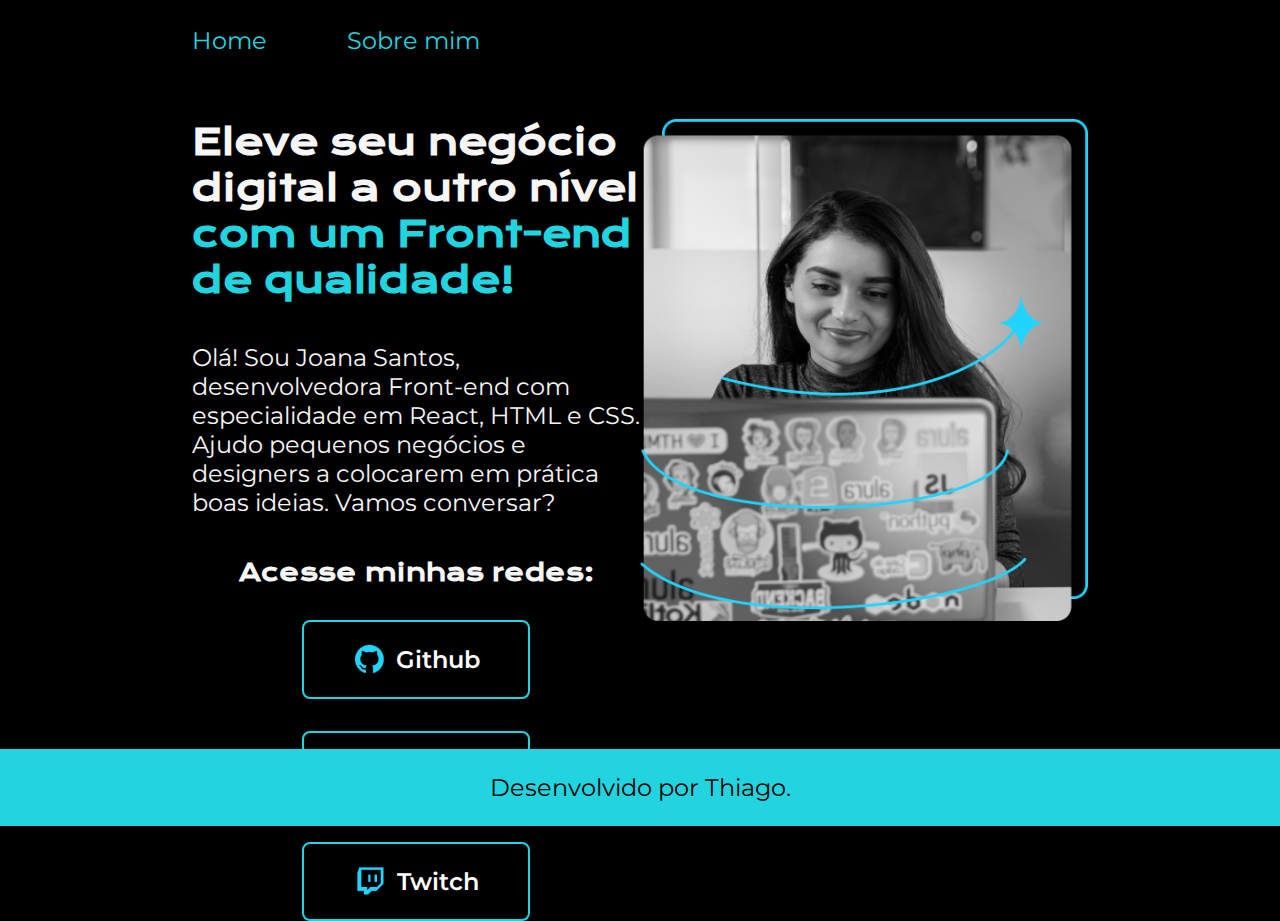
<file: ProjetoAluraOracleOne/Portifolio/index.html>
<!DOCTYPE html>
<html lang="en">
<head>
    <meta charset="UTF-8">
    <meta name="viewport" content="width=device-width, initial-scale=1.0">
    <title>Portifolio</title>
    <link rel="stylesheet" href="./stylus/styles.css">
</head>
<body>
    <header class="cabecalho">
        <nav class="cabecalho_menu">
            <a class="cabecalho_menu_link" href="index.html">Home</a>
            <a class="cabecalho_menu_link" href="about.html">Sobre mim</a>
        </nav>
    </header>
    <main class="apresentacao">
        <Section class="apresentacao_conteudo">
            <h1 class="apresentacao_conteudo_titulo">Eleve seu negócio digital a outro nível 
                <strong class = "titulo-destaque">com um Front-end de qualidade!</strong>
            </h1>
            <p class="apresentacao_conteudo_paragrafo">Olá! Sou Joana Santos, desenvolvedora Front-end com especialidade em React, HTML e CSS. Ajudo pequenos negócios e designers a colocarem em prática boas ideias. Vamos conversar?</p>
            <div class="apresentacao_conteudo_links">
                <h2 class="apresentacao_links_subtitulo">Acesse minhas redes:</h2>
                
                <a class="apresentacao_links_navegacao" href="https://github.com/TVRodrigues">
                    <img src="assets/github.png" >
                    Github
                </a>
                <a class="apresentacao_links_navegacao" href="https://instagram.com/thiviro">
                    <img src="assets/linkedin.png" >
                    Linkedin
                </a>
                <a class="apresentacao_links_navegacao" href="https://instagram.com/thiviro">
                    <img src="assets/twitch.png" >
                    Twitch
                </a>
            </div>
            
        </Section>
        <img class="apresentacao_imagem" src="assets/ImagemAlura2.png" alt="Foto da Joana Santos programando">
    </main>
    <footer class="rodape">
        <p>
            Desenvolvido por Thiago.
        </p>
    </footer>
</body>
</html>
</file>
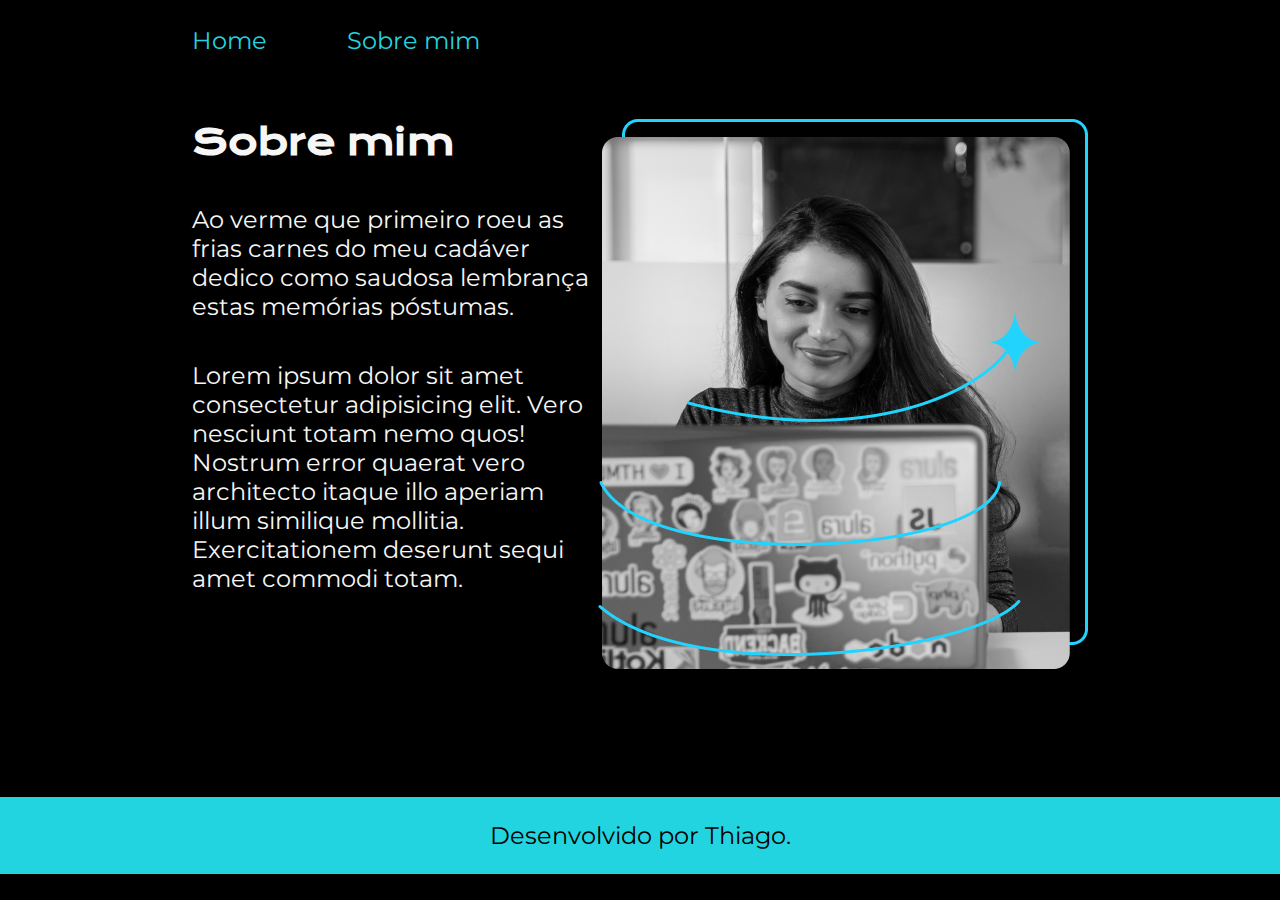
<file: ProjetoAluraOracleOne/Portifolio/about.html>
<!DOCTYPE html>
<html lang="pt-br">
<head>
    <meta charset="UTF-8">
    <meta name="viewport" content="width=device-width, initial-scale=1.0">
    <title>Sobre mim</title>
    <link rel="stylesheet" href="./stylus/styles.css">
</head>
<body>
    <header class="cabecalho">
        <nav class="cabecalho_menu">
            <a class="cabecalho_menu_link" href="index.html">Home</a>
            <a class="cabecalho_menu_link" href="about.html">Sobre mim</a>
        </nav>
    </header>
    <main class="apresentacao">
        <Section class="apresentacao_conteudo">
            <h1 class="apresentacao_conteudo_titulo">
                Sobre mim
            </h1>
            <p class="apresentacao_conteudo_paragrafo">Ao verme que primeiro roeu as frias carnes do meu cadáver dedico como saudosa lembrança estas memórias póstumas.</p>
            <p class="apresentacao_conteudo_paragrafo">Lorem ipsum dolor sit amet consectetur adipisicing elit. Vero nesciunt totam nemo quos! Nostrum error quaerat vero architecto itaque illo aperiam illum similique mollitia. Exercitationem deserunt sequi amet commodi totam.</p>
                     
        </Section>
        <img src="assets/ImagemAlura2.png" alt="Foto da Joana Santos programando">
    </main>
    <footer class="rodape">
        <p>
            Desenvolvido por Thiago.
        </p>
    </footer>
</body>
</html>
</file>
<file: ProjetoAluraOracleOne/Portifolio/stylus/styles.css>
@import url('https://fonts.googleapis.com/css2?family=Krona+One&family=Montserrat:ital,wght@0,100..900;1,100..900&display=swap');

* {
    margin: 0;
    padding: 0;
}

body {
    box-sizing: border-box;
    /* height: 100vh; */
    background-color: black;
    color: #f6f6f6;
    display: flex;
    flex-direction: column;
    justify-content: space-between;
}

.titulo-destaque {
    color: #22D4DF;
}

.apresentacao {
    padding:5% 15% 10%;
    display:flex;
    align-items:start;
    justify-content: space-between;
}

.apresentacao_conteudo {
    width: 50%;
    height: 482px;
    display: flex;
    flex-direction: column;
    gap: 40px;
}

.apresentacao_conteudo_titulo {
    font-size: 2.25rem;
    font-family:"Krona One", sans-serif;
}

.apresentacao_conteudo_paragrafo {
    font-size: 1.5rem;
    font-family: "Montserrat", sans-serif;
    font-weight: 400px;
}

.apresentacao_conteudo_links {
    display:flex;
    flex-direction: column;
    justify-content: space-between;
    align-items: center;
    gap: 32px;
}

.apresentacao_links_navegacao {
    /* background-color: #22D4DF; */
    border: 2px solid #22D4DF;
    width: 50%;
    text-align: center;
    border-radius: 8px;
    font-size: 1.5rem;
    font-weight: 600;
    padding: 21.5px 0px;
    text-decoration: none;
    color:white;
    font-family: "Montserrat", sans-serif;
    display: flex;
    align-items: center;
    justify-content: center;
    gap: 10px;
}

.apresentacao_links_link:hover{
    background-color: #272727;
}

.apresentacao_links_subtitulo {
    font-family: "Krona One", sans-serif;
    font-weight: 400px;
    font-size: 1.5rem;
}

.apresentacao_imagem {
    width: 50%
}

.rodape {
    background-color: #22D4DF;
    color: #000;
    padding: 24px;
    text-align: center;
    font-family: "Montserrat", sans-serif;
    font-weight: 400px;
    font-size: 1.5rem;
    margin-top: auto;
    position:sticky;
}

.cabecalho {
    padding: 2% 0% 0% 15%;

}
.cabecalho_menu {
    display: flex;
    gap: 80px;

}
.cabecalho_menu_link {
    font-family:  "Montserrat", sans-serif;
    font-size: 1.5rem;
    font-weight: 600px;
    color: #22D4DF;
    text-decoration: none;
}

@media (max-width: 1200px) {
    
    .cabecalho {
        padding: 10%;
    }

    .cabecalho_menu{
        justify-content: center;

    }
    
    .apresentacao{
        flex-direction: column-reverse;
        padding: 5%;
        justify-content:space-between;
        align-items: center;
    }

    .apresentacao_conteudo{
        width: auto;
    }

    

    
}
</file>
